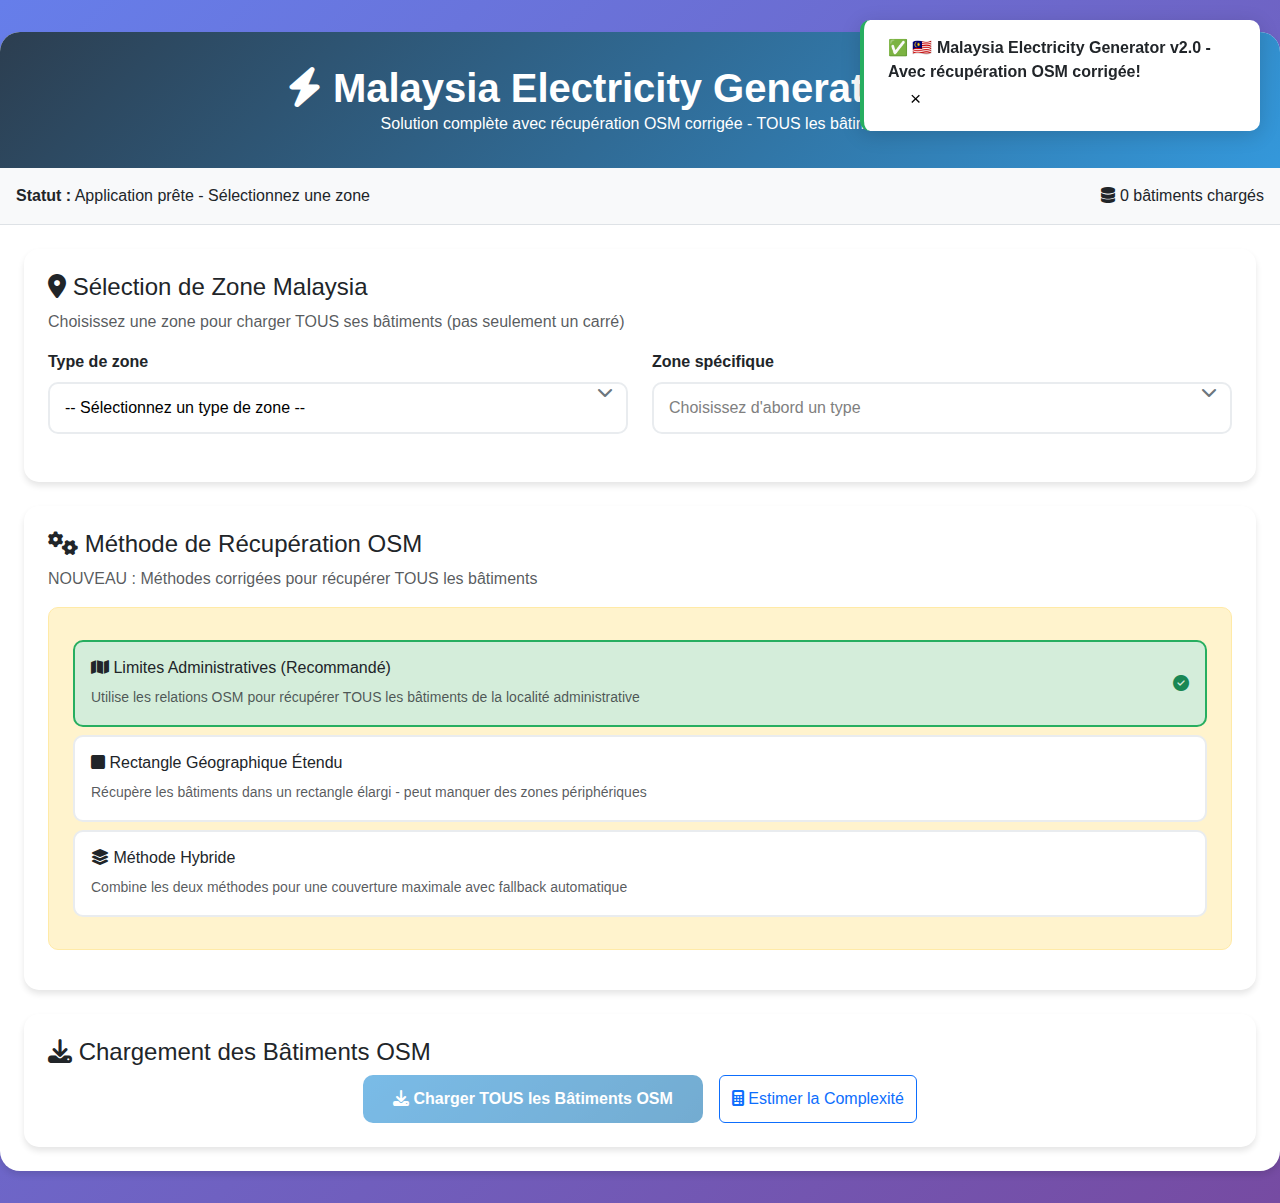
<file: templates/index.html>
<!DOCTYPE html>
<html lang="fr">
<head>
    <meta charset="UTF-8">
    <meta name="viewport" content="width=device-width, initial-scale=1.0">
    <title>Malaysia Electricity Generator v2.0</title>
    <link href="https://cdnjs.cloudflare.com/ajax/libs/bootstrap/5.3.0/css/bootstrap.min.css" rel="stylesheet">
    <link href="https://cdnjs.cloudflare.com/ajax/libs/font-awesome/6.4.0/css/all.min.css" rel="stylesheet">
    <style>
        :root {
            --primary-color: #2c3e50;
            --accent-color: #3498db;
            --success-color: #27ae60;
            --warning-color: #f39c12;
            --danger-color: #e74c3c;
            --light-bg: #f8f9fa;
            --shadow: 0 4px 6px rgba(0, 0, 0, 0.1);
        }

        body {
            background: linear-gradient(135deg, #667eea 0%, #764ba2 100%);
            min-height: 100vh;
            font-family: 'Segoe UI', Tahoma, Geneva, Verdana, sans-serif;
        }

        .main-container {
            background: white;
            border-radius: 20px;
            box-shadow: var(--shadow);
            margin: 2rem auto;
            max-width: 1400px;
            overflow: hidden;
        }

        .header {
            background: linear-gradient(135deg, var(--primary-color), var(--accent-color));
            color: white;
            padding: 2rem;
            text-align: center;
        }

        .header h1 {
            margin: 0;
            font-size: 2.5rem;
            font-weight: 700;
        }

        .status-bar {
            background: var(--light-bg);
            padding: 1rem;
            border-bottom: 1px solid #dee2e6;
            display: flex;
            justify-content: space-between;
            align-items: center;
        }

        .section-card {
            background: white;
            border-radius: 15px;
            padding: 1.5rem;
            margin: 1.5rem;
            box-shadow: var(--shadow);
        }

        .professional-select {
            position: relative;
            margin-bottom: 1.5rem;
        }

        .professional-select select {
            width: 100%;
            padding: 12px 45px 12px 15px;
            border: 2px solid #e9ecef;
            border-radius: 10px;
            font-size: 1rem;
            background: white;
            appearance: none;
            cursor: pointer;
            transition: all 0.3s ease;
        }

        .professional-select select:focus {
            border-color: var(--accent-color);
            box-shadow: 0 0 0 3px rgba(52, 152, 219, 0.1);
            outline: none;
        }

        .professional-select::after {
            content: '\f078';
            font-family: 'Font Awesome 6 Free';
            font-weight: 900;
            position: absolute;
            right: 15px;
            top: 50%;
            transform: translateY(-50%);
            color: #6c757d;
            pointer-events: none;
        }

        .zone-info {
            background: var(--light-bg);
            border-radius: 10px;
            padding: 1.5rem;
            margin-top: 1rem;
            display: none;
        }

        .zone-stats {
            display: grid;
            grid-template-columns: repeat(auto-fit, minmax(200px, 1fr));
            gap: 1rem;
            margin-top: 1rem;
        }

        .stat-card {
            background: white;
            padding: 1rem;
            border-radius: 8px;
            text-align: center;
            border-left: 4px solid var(--accent-color);
        }

        .stat-value {
            font-size: 1.8rem;
            font-weight: bold;
            color: var(--primary-color);
        }

        .stat-label {
            font-size: 0.9rem;
            color: #6c757d;
            margin-top: 0.5rem;
        }

        .method-selector {
            background: #fff3cd;
            border: 1px solid #ffeaa7;
            border-radius: 10px;
            padding: 1.5rem;
            margin: 1rem 0;
        }

        .method-option {
            background: white;
            border: 2px solid #e9ecef;
            border-radius: 10px;
            padding: 1rem;
            margin: 0.5rem 0;
            cursor: pointer;
            transition: all 0.3s ease;
        }

        .method-option:hover {
            border-color: var(--accent-color);
            transform: translateY(-2px);
        }

        .method-option.selected {
            border-color: var(--success-color);
            background: #d4edda;
        }

        .progress-container {
            display: none;
            margin: 1.5rem 0;
        }

        .progress {
            height: 25px;
            border-radius: 15px;
            overflow: hidden;
        }

        .progress-bar {
            background: linear-gradient(90deg, var(--accent-color), var(--success-color));
            transition: width 0.3s ease;
        }

        .btn-primary {
            background: linear-gradient(135deg, var(--accent-color), #2980b9);
            border: none;
            border-radius: 10px;
            padding: 12px 30px;
            font-weight: 600;
            transition: all 0.3s ease;
        }

        .btn-primary:hover {
            transform: translateY(-2px);
            box-shadow: 0 6px 20px rgba(52, 152, 219, 0.3);
        }

        .results-container {
            display: none;
            margin: 1.5rem;
            padding: 1.5rem;
            background: white;
            border-radius: 15px;
            box-shadow: var(--shadow);
        }

        .notification {
            position: fixed;
            top: 20px;
            right: 20px;
            background: white;
            border-radius: 10px;
            padding: 1rem 1.5rem;
            box-shadow: 0 4px 20px rgba(0, 0, 0, 0.15);
            z-index: 1000;
            transform: translateX(400px);
            opacity: 0;
            transition: all 0.3s ease;
            max-width: 400px;
        }

        .notification.success { border-left: 4px solid var(--success-color); }
        .notification.error { border-left: 4px solid var(--danger-color); }
        .notification.warning { border-left: 4px solid var(--warning-color); }

        .loading-overlay {
            display: none;
            position: fixed;
            top: 0;
            left: 0;
            width: 100%;
            height: 100%;
            background: rgba(0, 0, 0, 0.5);
            z-index: 9999;
            justify-content: center;
            align-items: center;
        }

        .loading-content {
            background: white;
            padding: 2rem;
            border-radius: 15px;
            text-align: center;
            max-width: 400px;
        }

        .spinner {
            width: 40px;
            height: 40px;
            border: 4px solid #f3f3f3;
            border-top: 4px solid var(--accent-color);
            border-radius: 50%;
            animation: spin 1s linear infinite;
            margin: 0 auto 1rem;
        }

        @keyframes spin {
            0% { transform: rotate(0deg); }
            100% { transform: rotate(360deg); }
        }

        .warning-box {
            background: #fff3cd;
            border: 1px solid #ffeaa7;
            border-radius: 10px;
            padding: 1rem;
            margin: 1rem 0;
        }

        .complexity-badge {
            display: inline-block;
            padding: 4px 12px;
            border-radius: 20px;
            font-size: 0.8rem;
            font-weight: 600;
            text-transform: uppercase;
        }

        .complexity-low { background: #d4edda; color: #155724; }
        .complexity-medium { background: #fff3cd; color: #856404; }
        .complexity-high { background: #f8d7da; color: #721c24; }

        .generation-section {
            display: none;
        }

        .form-control {
            border-radius: 10px;
            border: 2px solid #e9ecef;
            padding: 10px 15px;
        }

        .form-control:focus {
            border-color: var(--accent-color);
            box-shadow: 0 0 0 3px rgba(52, 152, 219, 0.1);
        }

        @media (max-width: 768px) {
            .main-container {
                margin: 1rem;
                border-radius: 15px;
            }
            
            .zone-stats {
                grid-template-columns: 1fr;
            }
        }
    </style>
</head>
<body>
    <!-- Overlay de chargement -->
    <div id="loading-overlay" class="loading-overlay">
        <div class="loading-content">
            <div class="spinner"></div>
            <h5 id="loading-title">Chargement...</h5>
            <p id="loading-message">Veuillez patienter</p>
        </div>
    </div>

    <!-- Conteneur de notifications -->
    <div id="notifications"></div>

    <div class="main-container">
        <!-- Header -->
        <div class="header">
            <h1><i class="fas fa-bolt"></i> Malaysia Electricity Generator v2.0</h1>
            <p class="mb-0">Solution complète avec récupération OSM corrigée - TOUS les bâtiments</p>
        </div>

        <!-- Barre de statut -->
        <div class="status-bar">
            <div>
                <strong>Statut :</strong> <span id="status-text">Prêt</span>
            </div>
            <div>
                <i class="fas fa-database"></i> <span id="buildings-count">0</span> bâtiments chargés
            </div>
        </div>

        <!-- Section 1: Sélection de Zone -->
        <div class="section-card">
            <h4><i class="fas fa-map-marker-alt"></i> Sélection de Zone Malaysia</h4>
            <p class="text-muted">Choisissez une zone pour charger TOUS ses bâtiments (pas seulement un carré)</p>
            
            <div class="row">
                <div class="col-md-6">
                    <div class="professional-select">
                        <label class="form-label fw-bold">Type de zone</label>
                        <select id="zone-type-select">
                            <option value="">-- Sélectionnez un type de zone --</option>
                            <option value="country">🇲🇾 Malaysia Entière</option>
                            <option value="state">🏛️ États de Malaysia</option>
                            <option value="federal_territory">🏛️ Territoires Fédéraux</option>
                            <option value="major_city">🏙️ Villes Principales</option>
                        </select>
                    </div>
                </div>
                
                <div class="col-md-6">
                    <div class="professional-select">
                        <label class="form-label fw-bold">Zone spécifique</label>
                        <select id="zone-name-select" disabled>
                            <option value="">Choisissez d'abord un type</option>
                        </select>
                    </div>
                </div>
            </div>

            <!-- Informations de la zone -->
            <div id="zone-info" class="zone-info">
                <h5><i class="fas fa-info-circle"></i> Informations de la Zone</h5>
                <div class="zone-stats">
                    <div class="stat-card">
                        <div class="stat-value" id="zone-population">-</div>
                        <div class="stat-label">Population</div>
                    </div>
                    <div class="stat-card">
                        <div class="stat-value" id="zone-area">-</div>
                        <div class="stat-label">Superficie (km²)</div>
                    </div>
                    <div class="stat-card">
                        <div class="stat-value" id="zone-buildings">-</div>
                        <div class="stat-label">Bâtiments estimés</div>
                    </div>
                    <div class="stat-card">
                        <div class="stat-value" id="zone-complexity">-</div>
                        <div class="stat-label">Complexité</div>
                    </div>
                </div>
                
                <div id="zone-warnings" class="warning-box" style="display: none;"></div>
            </div>
        </div>

        <!-- Section 2: Méthodes OSM -->
        <div class="section-card">
            <h4><i class="fas fa-cogs"></i> Méthode de Récupération OSM</h4>
            <p class="text-muted">NOUVEAU : Méthodes corrigées pour récupérer TOUS les bâtiments</p>
            
            <div class="method-selector">
                <div class="method-option" data-method="administrative">
                    <div class="d-flex justify-content-between align-items-center">
                        <div>
                            <h6><i class="fas fa-map"></i> Limites Administratives (Recommandé)</h6>
                            <small class="text-muted">Utilise les relations OSM pour récupérer TOUS les bâtiments de la localité administrative</small>
                        </div>
                        <i class="fas fa-check-circle text-success" style="display: none;"></i>
                    </div>
                </div>
                
                <div class="method-option" data-method="bbox">
                    <div class="d-flex justify-content-between align-items-center">
                        <div>
                            <h6><i class="fas fa-square"></i> Rectangle Géographique Étendu</h6>
                            <small class="text-muted">Récupère les bâtiments dans un rectangle élargi - peut manquer des zones périphériques</small>
                        </div>
                        <i class="fas fa-check-circle text-success" style="display: none;"></i>
                    </div>
                </div>
                
                <div class="method-option" data-method="hybrid">
                    <div class="d-flex justify-content-between align-items-center">
                        <div>
                            <h6><i class="fas fa-layer-group"></i> Méthode Hybride</h6>
                            <small class="text-muted">Combine les deux méthodes pour une couverture maximale avec fallback automatique</small>
                        </div>
                        <i class="fas fa-check-circle text-success" style="display: none;"></i>
                    </div>
                </div>
            </div>
        </div>

        <!-- Section 3: Chargement OSM -->
        <div class="section-card">
            <h4><i class="fas fa-download"></i> Chargement des Bâtiments OSM</h4>
            
            <div class="d-flex gap-3 justify-content-center">
                <button id="load-buildings-btn" class="btn btn-primary" disabled>
                    <i class="fas fa-download"></i> Charger TOUS les Bâtiments OSM
                </button>
                <button id="estimate-btn" class="btn btn-outline-primary">
                    <i class="fas fa-calculator"></i> Estimer la Complexité
                </button>
            </div>

            <!-- Barre de progression -->
            <div class="progress-container" id="progress-container">
                <div class="d-flex justify-content-between mb-2">
                    <span id="progress-text">Chargement...</span>
                    <span id="progress-percent">0%</span>
                </div>
                <div class="progress">
                    <div class="progress-bar" id="progress-bar" style="width: 0%"></div>
                </div>
            </div>
        </div>

        <!-- Section 4: Génération de Données -->
        <div class="section-card generation-section" id="generation-section">
            <h4><i class="fas fa-bolt"></i> Génération de Données Électriques</h4>
            
            <div class="row">
                <div class="col-md-3">
                    <label class="form-label">Date de début</label>
                    <input type="date" class="form-control" id="start-date" value="2024-01-01">
                </div>
                <div class="col-md-3">
                    <label class="form-label">Date de fin</label>
                    <input type="date" class="form-control" id="end-date" value="2024-01-31">
                </div>
                <div class="col-md-3">
                    <label class="form-label">Fréquence</label>
                    <select class="form-control" id="frequency">
                        <option value="1H">Horaire</option>
                        <option value="30T">30 minutes</option>
                        <option value="15T">15 minutes</option>
                        <option value="3H">3 heures</option>
                        <option value="D">Journalier</option>
                    </select>
                </div>
                <div class="col-md-3">
                    <label class="form-label">&nbsp;</label>
                    <button class="btn btn-success form-control" id="generate-btn">
                        <i class="fas fa-bolt"></i> Générer
                    </button>
                </div>
            </div>
        </div>

        <!-- Section 5: Résultats -->
        <div class="results-container" id="results-container">
            <h4><i class="fas fa-chart-bar"></i> Résultats</h4>
            <div id="results-content">
                <!-- Le contenu sera injecté dynamiquement -->
            </div>
        </div>
    </div>

    <script src="https://cdnjs.cloudflare.com/ajax/libs/bootstrap/5.3.0/js/bootstrap.bundle.min.js"></script>
    <script>
        // Configuration globale
        const AppConfig = {
            apiBase: '/api',
            defaultMethod: 'administrative'
        };

        // État de l'application
        let appState = {
            selectedZone: null,
            selectedMethod: 'administrative',
            loadedBuildings: [],
            generatedData: null,
            isLoading: false
        };

        // ================== UTILITAIRES ==================

        function showNotification(message, type = 'success', duration = 5000) {
            const notifications = document.getElementById('notifications');
            const notification = document.createElement('div');
            notification.className = `notification ${type}`;
            
            const icons = {
                success: '✅',
                error: '❌', 
                warning: '⚠️',
                info: 'ℹ️'
            };
            
            notification.innerHTML = `
                <div>
                    <strong>${icons[type]} ${message}</strong>
                </div>
                <button onclick="this.parentElement.remove()" style="background: none; border: none; font-size: 1.2em; cursor: pointer; margin-left: 1rem;">×</button>
            `;
            
            notifications.appendChild(notification);
            
            // Animation d'entrée
            setTimeout(() => {
                notification.style.transform = 'translateX(0)';
                notification.style.opacity = '1';
            }, 100);
            
            // Auto-suppression
            setTimeout(() => {
                if (notification.parentNode) {
                    notification.remove();
                }
            }, duration);
        }

        function showLoading(show = true, title = 'Chargement...', message = 'Veuillez patienter') {
            const overlay = document.getElementById('loading-overlay');
            const titleEl = document.getElementById('loading-title');
            const messageEl = document.getElementById('loading-message');
            
            if (show) {
                titleEl.textContent = title;
                messageEl.textContent = message;
                overlay.style.display = 'flex';
            } else {
                overlay.style.display = 'none';
            }
            
            appState.isLoading = show;
        }

        function updateProgress(percent, text = '') {
            const container = document.getElementById('progress-container');
            const bar = document.getElementById('progress-bar');
            const percentEl = document.getElementById('progress-percent');
            const textEl = document.getElementById('progress-text');
            
            if (percent === 0) {
                container.style.display = 'none';
                return;
            }
            
            container.style.display = 'block';
            bar.style.width = `${percent}%`;
            percentEl.textContent = `${Math.round(percent)}%`;
            if (text) textEl.textContent = text;
        }

        function formatNumber(num) {
            return new Intl.NumberFormat('fr-FR').format(num);
        }

        function getComplexityBadge(complexity) {
            const badges = {
                low: '<span class="complexity-badge complexity-low">Faible</span>',
                medium: '<span class="complexity-badge complexity-medium">Moyenne</span>',
                high: '<span class="complexity-badge complexity-high">Élevée</span>'
            };
            return badges[complexity] || badges.medium;
        }

        // ================== GESTION DES ZONES ==================

        function initializeZoneSelector() {
            const typeSelect = document.getElementById('zone-type-select');
            const nameSelect = document.getElementById('zone-name-select');
            
            typeSelect.addEventListener('change', function() {
                const zoneType = this.value;
                loadZonesByType(zoneType);
            });
            
            nameSelect.addEventListener('change', function() {
                const zoneId = this.value;
                if (zoneId) {
                    selectZone(zoneId);
                }
            });
        }

        async function loadZonesByType(zoneType) {
            const nameSelect = document.getElementById('zone-name-select');
            
            if (!zoneType) {
                nameSelect.innerHTML = '<option value="">Choisissez d\'abord un type</option>';
                nameSelect.disabled = true;
                hideZoneInfo();
                return;
            }
            
            try {
                const response = await fetch(`${AppConfig.apiBase}/zones`);
                const data = await response.json();
                
                if (data.success) {
                    const zones = data.categories[zoneType] || [];
                    
                    nameSelect.innerHTML = '<option value="">-- Sélectionnez une zone --</option>';
                    zones.forEach(zone => {
                        const option = document.createElement('option');
                        option.value = zone.zone_id;
                        option.textContent = `${zone.name} (${formatNumber(zone.estimated_buildings)} bâtiments)`;
                        nameSelect.appendChild(option);
                    });
                    
                    nameSelect.disabled = false;
                    hideZoneInfo();
                } else {
                    showNotification('Erreur chargement zones: ' + data.error, 'error');
                }
            } catch (error) {
                console.error('Erreur:', error);
                showNotification('Erreur de communication avec le serveur', 'error');
            }
        }

        async function selectZone(zoneId) {
            try {
                const response = await fetch(`${AppConfig.apiBase}/zone-estimation/${zoneId}`);
                const data = await response.json();
                
                if (data.success) {
                    appState.selectedZone = data.estimation;
                    showZoneInfo(data.estimation);
                    enableLoadButton();
                } else {
                    showNotification('Erreur: ' + data.error, 'error');
                }
            } catch (error) {
                console.error('Erreur:', error);
                showNotification('Erreur de communication', 'error');
            }
        }

        function showZoneInfo(zone) {
            const zoneInfo = document.getElementById('zone-info');
            
            document.getElementById('zone-population').textContent = formatNumber(zone.zone_name ? 'N/A' : 1800000);
            document.getElementById('zone-area').textContent = formatNumber(zone.area_km2 || 300);
            document.getElementById('zone-buildings').textContent = formatNumber(zone.estimated_buildings);
            document.getElementById('zone-complexity').innerHTML = getComplexityBadge(zone.complexity_level);
            
            // Afficher les avertissements
            const warningsDiv = document.getElementById('zone-warnings');
            if (zone.warnings && zone.warnings.length > 0) {
                warningsDiv.innerHTML = zone.warnings.map(w => `<div>⚠️ ${w}</div>`).join('');
                warningsDiv.style.display = 'block';
            } else {
                warningsDiv.style.display = 'none';
            }
            
            zoneInfo.style.display = 'block';
        }

        function hideZoneInfo() {
            document.getElementById('zone-info').style.display = 'none';
            document.getElementById('load-buildings-btn').disabled = true;
        }

        function enableLoadButton() {
            document.getElementById('load-buildings-btn').disabled = false;
        }

        // ================== MÉTHODES OSM ==================

        function initializeMethodSelector() {
            const methodOptions = document.querySelectorAll('.method-option');
            
            methodOptions.forEach(option => {
                option.addEventListener('click', function() {
                    // Désélectionner toutes les options
                    methodOptions.forEach(opt => {
                        opt.classList.remove('selected');
                        opt.querySelector('.fa-check-circle').style.display = 'none';
                    });
                    
                    // Sélectionner cette option
                    this.classList.add('selected');
                    this.querySelector('.fa-check-circle').style.display = 'block';
                    
                    appState.selectedMethod = this.dataset.method;
                });
            });
            
            // Sélectionner la méthode par défaut
            const defaultOption = document.querySelector('[data-method="administrative"]');
            if (defaultOption) {
                defaultOption.click();
            }
        }

        // ================== CHARGEMENT OSM ==================

        async function loadOSMBuildings() {
            if (!appState.selectedZone) {
                showNotification('Veuillez sélectionner une zone', 'error');
                return;
            }

            const loadBtn = document.getElementById('load-buildings-btn');
            const originalText = loadBtn.innerHTML;
            
            try {
                loadBtn.disabled = true;
                loadBtn.innerHTML = '<i class="fas fa-spinner fa-spin"></i> Chargement...';
                
                showLoading(true, 'Chargement des bâtiments OSM', 'Utilisation de la méthode corrigée...');
                updateProgress(10, 'Initialisation de la requête OSM...');

                // Simulation du progrès
                const progressInterval = setInterval(() => {
                    const currentProgress = parseInt(document.getElementById('progress-bar').style.width) || 10;
                    if (currentProgress < 90) {
                        updateProgress(currentProgress + Math.random() * 15, 'Récupération des données OSM...');
                    }
                }, 1500);

                // Appel API avec la nouvelle méthode corrigée
                const response = await fetch(`${AppConfig.apiBase}/osm-buildings/${appState.selectedZone.zone_name}`, {
                    method: 'POST',
                    headers: {
                        'Content-Type': 'application/json'
                    },
                    body: JSON.stringify({
                        method: appState.selectedMethod
                    })
                });

                clearInterval(progressInterval);
                
                const data = await response.json();
                
                if (data.success) {
                    updateProgress(100, 'Chargement terminé avec succès!');
                    
                    setTimeout(() => {
                        showLoadingResults(data);
                        updateProgress(0);
                        showLoading(false);
                    }, 1000);
                    
                    appState.loadedBuildings = data.buildings;
                    document.getElementById('buildings-count').textContent = formatNumber(data.buildings.length);
                    
                    showNotification(`${formatNumber(data.buildings.length)} bâtiments chargés avec succès!`, 'success');
                    
                    // Afficher la section de génération
                    document.getElementById('generation-section').style.display = 'block';
                    
                } else {
                    throw new Error(data.error || 'Erreur inconnue lors du chargement');
                }

            } catch (error) {
                console.error('Erreur chargement OSM:', error);
                updateProgress(0);
                showLoading(false);
                showNotification(`Erreur: ${error.message}`, 'error');
                
                // Proposer des solutions de fallback
                showFallbackOptions(error.message);
                
            } finally {
                loadBtn.disabled = false;
                loadBtn.innerHTML = originalText;
            }
        }

        function showLoadingResults(data) {
            const resultsContainer = document.getElementById('results-container');
            const resultsContent = document.getElementById('results-content');
            
            resultsContent.innerHTML = `
                <div class="zone-stats">
                    <div class="stat-card">
                        <div class="stat-value">${formatNumber(data.buildings.length)}</div>
                        <div class="stat-label">Bâtiments Chargés</div>
                    </div>
                    <div class="stat-card">
                        <div class="stat-value">${data.metadata.query_time_seconds.toFixed(1)}s</div>
                        <div class="stat-label">Temps de Chargement</div>
                    </div>
                    <div class="stat-card">
                        <div class="stat-value">${data.metadata.quality_metrics.quality_score.toFixed(1)}%</div>
                        <div class="stat-label">Qualité des Données</div>
                    </div>
                    <div class="stat-card">
                        <div class="stat-value">${data.metadata.coverage_complete ? 'Complète' : 'Partielle'}</div>
                        <div class="stat-label">Couverture</div>
                    </div>
                </div>
                
                <div class="mt-3">
                    <div class="alert alert-success">
                        <strong><i class="fas fa-check-circle"></i> Succès!</strong><br>
                        Méthode utilisée: <strong>${data.metadata.method_used}</strong><br>
                        Couverture: <strong>${data.metadata.coverage_complete ? 'COMPLÈTE - Tous les bâtiments de la localité' : 'Partielle - Possibles zones manquées'}</strong>
                    </div>
                </div>
            `;
            
            resultsContainer.style.display = 'block';
            resultsContainer.scrollIntoView({ behavior: 'smooth' });
        }

        function showFallbackOptions(errorMessage) {
            const resultsContainer = document.getElementById('results-container');
            const resultsContent = document.getElementById('results-content');
            
            resultsContent.innerHTML = `
                <div class="alert alert-warning">
                    <h6><i class="fas fa-exclamation-triangle"></i> Options de Récupération Alternative</h6>
                    <p><strong>Erreur:</strong> ${errorMessage}</p>
                    <p>Essayez ces alternatives :</p>
                    <div class="d-flex gap-2 flex-wrap">
                        <button class="btn btn-outline-warning btn-sm" onclick="retryWithBbox()">
                            <i class="fas fa-square"></i> Essayer avec Bbox
                        </button>
                        <button class="btn btn-outline-info btn-sm" onclick="retryWithHybrid()">
                            <i class="fas fa-layer-group"></i> Essayer Hybride
                        </button>
                        <button class="btn btn-outline-secondary btn-sm" onclick="loadSampleData()">
                            <i class="fas fa-download"></i> Données d'Exemple
                        </button>
                    </div>
                </div>
            `;
            
            resultsContainer.style.display = 'block';
        }

        // ================== FONCTIONS DE FALLBACK ==================

        async function retryWithBbox() {
            appState.selectedMethod = 'bbox';
            document.querySelector('[data-method="bbox"]').click();
            showNotification('Nouvelle tentative avec la méthode Rectangle Géographique...', 'info');
            await loadOSMBuildings();
        }

        async function retryWithHybrid() {
            appState.selectedMethod = 'hybrid';
            document.querySelector('[data-method="hybrid"]').click();
            showNotification('Nouvelle tentative avec la méthode Hybride...', 'info');
            await loadOSMBuildings();
        }

        function loadSampleData() {
            // Générer des données d'exemple
            const sampleBuildings = generateSampleBuildings();
            
            appState.loadedBuildings = sampleBuildings;
            document.getElementById('buildings-count').textContent = formatNumber(sampleBuildings.length);
            
            const mockData = {
                buildings: sampleBuildings,
                metadata: {
                    query_time_seconds: 2.5,
                    quality_metrics: { quality_score: 78 },
                    coverage_complete: false,
                    method_used: 'sample_data'
                }
            };
            
            showLoadingResults(mockData);
            document.getElementById('generation-section').style.display = 'block';
            showNotification(`${formatNumber(sampleBuildings.length)} bâtiments d'exemple chargés`, 'warning');
        }

        function generateSampleBuildings() {
            const sampleCount = 500;
            const buildings = [];
            
            // Coordonnées approximatives pour Kuala Lumpur
            const baseLat = 3.1390;
            const baseLng = 101.6869;
            
            for (let i = 0; i < sampleCount; i++) {
                buildings.push({
                    id: `sample_${i}`,
                    osm_id: `sample_${i}`,
                    latitude: baseLat + (Math.random() - 0.5) * 0.1,
                    longitude: baseLng + (Math.random() - 0.5) * 0.1,
                    building_type: ['residential', 'commercial', 'office', 'retail'][Math.floor(Math.random() * 4)],
                    surface_area_m2: Math.floor(Math.random() * 500 + 50),
                    base_consumption_kwh: Math.floor(Math.random() * 1000 + 100),
                    zone_name: 'Sample Zone'
                });
            }
            
            return buildings;
        }

        // ================== ESTIMATION DE COMPLEXITÉ ==================

        async function estimateComplexity() {
            if (!appState.selectedZone) {
                showNotification('Veuillez sélectionner une zone', 'error');
                return;
            }

            showLoading(true, 'Estimation de la complexité', 'Analyse de la zone sélectionnée...');

            setTimeout(() => {
                const estimation = calculateComplexityEstimation();
                showComplexityResults(estimation);
                showLoading(false);
                showNotification('Estimation de complexité terminée', 'success');
            }, 2000);
        }

        function calculateComplexityEstimation() {
            const zone = appState.selectedZone;
            const buildings = zone.estimated_buildings;
            
            let timeEstimate, complexity, recommendations = [];

            if (buildings < 10000) {
                timeEstimate = '30 secondes - 2 minutes';
                complexity = 'low';
                recommendations.push('Chargement rapide recommandé');
            } else if (buildings < 100000) {
                timeEstimate = '2 - 8 minutes';
                complexity = 'medium';
                recommendations.push('Préparez-vous à attendre quelques minutes');
                recommendations.push('La méthode administrative est recommandée');
            } else {
                timeEstimate = '8 - 20 minutes';
                complexity = 'high';
                recommendations.push('Chargement très long - soyez patient');
                recommendations.push('Considérez diviser la zone en sous-régions');
                recommendations.push('La méthode hybride peut être plus fiable');
            }

            return {
                timeEstimate,
                complexity,
                recommendations,
                dataSize: `${Math.round(buildings * 0.002)} MB estimés`,
                serverLoad: complexity === 'high' ? 'Élevée' : complexity === 'medium' ? 'Modérée' : 'Faible'
            };
        }

        function showComplexityResults(estimation) {
            const resultsContainer = document.getElementById('results-container');
            const resultsContent = document.getElementById('results-content');
            
            resultsContent.innerHTML = `
                <div class="alert alert-info">
                    <h6><i class="fas fa-chart-line"></i> Estimation de Complexité</h6>
                    <div class="row">
                        <div class="col-md-6">
                            <p><strong>Temps estimé :</strong> ${estimation.timeEstimate}</p>
                            <p><strong>Complexité :</strong> ${getComplexityBadge(estimation.complexity)}</p>
                        </div>
                        <div class="col-md-6">
                            <p><strong>Taille des données :</strong> ${estimation.dataSize}</p>
                            <p><strong>Charge serveur :</strong> ${estimation.serverLoad}</p>
                        </div>
                    </div>
                    <div class="mt-2">
                        <strong>Recommandations :</strong>
                        <ul class="mb-0">
                            ${estimation.recommendations.map(rec => `<li>${rec}</li>`).join('')}
                        </ul>
                    </div>
                </div>
            `;
            
            resultsContainer.style.display = 'block';
        }

        // ================== GÉNÉRATION DE DONNÉES ÉLECTRIQUES ==================

        async function generateElectricalData() {
            if (!appState.loadedBuildings || appState.loadedBuildings.length === 0) {
                showNotification('Aucun bâtiment chargé. Chargez d\'abord les données OSM.', 'error');
                return;
            }

            const generateBtn = document.getElementById('generate-btn');
            const originalText = generateBtn.innerHTML;

            try {
                generateBtn.disabled = true;
                generateBtn.innerHTML = '<i class="fas fa-spinner fa-spin"></i> Génération...';

                showLoading(true, 'Génération des données électriques', 'Calcul de la consommation pour chaque bâtiment...');

                const requestData = {
                    zone_name: appState.selectedZone.zone_name || 'Zone sélectionnée',
                    buildings_osm: appState.loadedBuildings,
                    start_date: document.getElementById('start-date').value,
                    end_date: document.getElementById('end-date').value,
                    frequency: document.getElementById('frequency').value
                };

                const response = await fetch(`${AppConfig.apiBase}/generate`, {
                    method: 'POST',
                    headers: {
                        'Content-Type': 'application/json'
                    },
                    body: JSON.stringify(requestData)
                });

                const data = await response.json();

                if (data.success) {
                    showGenerationResults(data);
                    appState.generatedData = data;
                    showNotification('Données électriques générées avec succès!', 'success');
                } else {
                    throw new Error(data.error || 'Erreur de génération');
                }

            } catch (error) {
                console.error('Erreur génération:', error);
                showNotification(`Erreur: ${error.message}`, 'error');
            } finally {
                showLoading(false);
                generateBtn.disabled = false;
                generateBtn.innerHTML = originalText;
            }
        }

        function showGenerationResults(data) {
            const resultsContainer = document.getElementById('results-container');
            const resultsContent = document.getElementById('results-content');
            
            resultsContent.innerHTML = `
                <h5><i class="fas fa-bolt"></i> Données Électriques Générées</h5>
                <div class="zone-stats">
                    <div class="stat-card">
                        <div class="stat-value">${formatNumber(data.generation_metadata.buildings_count)}</div>
                        <div class="stat-label">Bâtiments Traités</div>
                    </div>
                    <div class="stat-card">
                        <div class="stat-value">${formatNumber(data.generation_metadata.total_points)}</div>
                        <div class="stat-label">Points de Données</div>
                    </div>
                    <div class="stat-card">
                        <div class="stat-value">${data.statistics.generation_time}</div>
                        <div class="stat-label">Temps de Génération</div>
                    </div>
                    <div class="stat-card">
                        <div class="stat-value">${data.statistics.frequency}</div>
                        <div class="stat-label">Fréquence</div>
                    </div>
                </div>
                
                <div class="mt-4">
                    <h6>Aperçu des Données:</h6>
                    <div class="table-responsive">
                        <table class="table table-sm">
                            <thead>
                                <tr>
                                    <th>ID Bâtiment</th>
                                    <th>Type</th>
                                    <th>Consommation (kWh)</th>
                                    <th>Timestamp</th>
                                </tr>
                            </thead>
                            <tbody>
                                ${data.data_preview.slice(0, 5).map(row => `
                                    <tr>
                                        <td>${row.building_id}</td>
                                        <td>${row.building_type}</td>
                                        <td>${row.consumption_kwh}</td>
                                        <td>${new Date(row.timestamp).toLocaleString()}</td>
                                    </tr>
                                `).join('')}
                            </tbody>
                        </table>
                    </div>
                </div>
                
                <div class="mt-4 text-center">
                    <h6>Télécharger les Données:</h6>
                    <div class="d-flex gap-3 justify-content-center flex-wrap">
                        <button class="btn btn-success" onclick="exportData(['csv'])">
                            <i class="fas fa-file-csv"></i> CSV
                        </button>
                        <button class="btn btn-primary" onclick="exportData(['json'])">
                            <i class="fas fa-file-code"></i> JSON
                        </button>
                        <button class="btn btn-info" onclick="exportData(['excel'])">
                            <i class="fas fa-file-excel"></i> Excel
                        </button>
                        <button class="btn btn-warning" onclick="exportData(['csv', 'json', 'excel'])">
                            <i class="fas fa-download"></i> Tous les Formats
                        </button>
                    </div>
                </div>
            `;
            
            resultsContainer.style.display = 'block';
            resultsContainer.scrollIntoView({ behavior: 'smooth' });
        }

        // ================== EXPORT DE DONNÉES ==================

        async function exportData(formats) {
            if (!appState.generatedData) {
                showNotification('Aucune donnée générée à exporter', 'error');
                return;
            }

            try {
                showLoading(true, 'Export en cours', 'Génération des fichiers...');

                const response = await fetch(`${AppConfig.apiBase}/export`, {
                    method: 'POST',
                    headers: {
                        'Content-Type': 'application/json'
                    },
                    body: JSON.stringify({
                        formats: formats,
                        filename_prefix: 'malaysia_electricity_data'
                    })
                });

                const data = await response.json();

                if (data.success) {
                    showExportResults(data);
                    showNotification(`Export terminé: ${data.exported_files.length} fichier(s) généré(s)`, 'success');
                } else {
                    throw new Error(data.error || 'Erreur d\'export');
                }

            } catch (error) {
                console.error('Erreur export:', error);
                showNotification(`Erreur export: ${error.message}`, 'error');
            } finally {
                showLoading(false);
            }
        }

        function showExportResults(data) {
            const resultsContainer = document.getElementById('results-container');
            const resultsContent = document.getElementById('results-content');
            
            const currentContent = resultsContent.innerHTML;
            
            resultsContent.innerHTML = currentContent + `
                <div class="mt-4 alert alert-success">
                    <h6><i class="fas fa-check-circle"></i> Export Terminé</h6>
                    <p><strong>Fichiers générés:</strong></p>
                    <div class="list-group">
                        ${data.exported_files.map(file => `
                            <div class="list-group-item d-flex justify-content-between align-items-center">
                                <span>
                                    <i class="fas fa-file"></i> ${file.filename}
                                    <small class="text-muted">(${file.size_mb} MB)</small>
                                </span>
                                <a href="${AppConfig.apiBase}/download/${file.filename}" 
                                   class="btn btn-sm btn-outline-primary">
                                    <i class="fas fa-download"></i> Télécharger
                                </a>
                            </div>
                        `).join('')}
                    </div>
                    <p class="mt-2 mb-0">
                        <strong>Taille totale:</strong> ${data.total_size_mb} MB
                    </p>
                </div>
            `;
        }

        // ================== INITIALISATION ==================

        document.addEventListener('DOMContentLoaded', function() {
            console.log('🚀 Initialisation Malaysia Electricity Generator v2.0');
            
            // Initialiser les composants
            initializeZoneSelector();
            initializeMethodSelector();
            
            // Gestionnaires d'événements
            document.getElementById('load-buildings-btn').addEventListener('click', loadOSMBuildings);
            document.getElementById('estimate-btn').addEventListener('click', estimateComplexity);
            document.getElementById('generate-btn').addEventListener('click', generateElectricalData);
            
            // Mise à jour du statut
            document.getElementById('status-text').textContent = 'Application prête - Sélectionnez une zone';
            
            showNotification('🇲🇾 Malaysia Electricity Generator v2.0 - Avec récupération OSM corrigée!', 'success');
            
            console.log('✅ Application prête');
        });
    </script>
</body>
</html>
</file>
